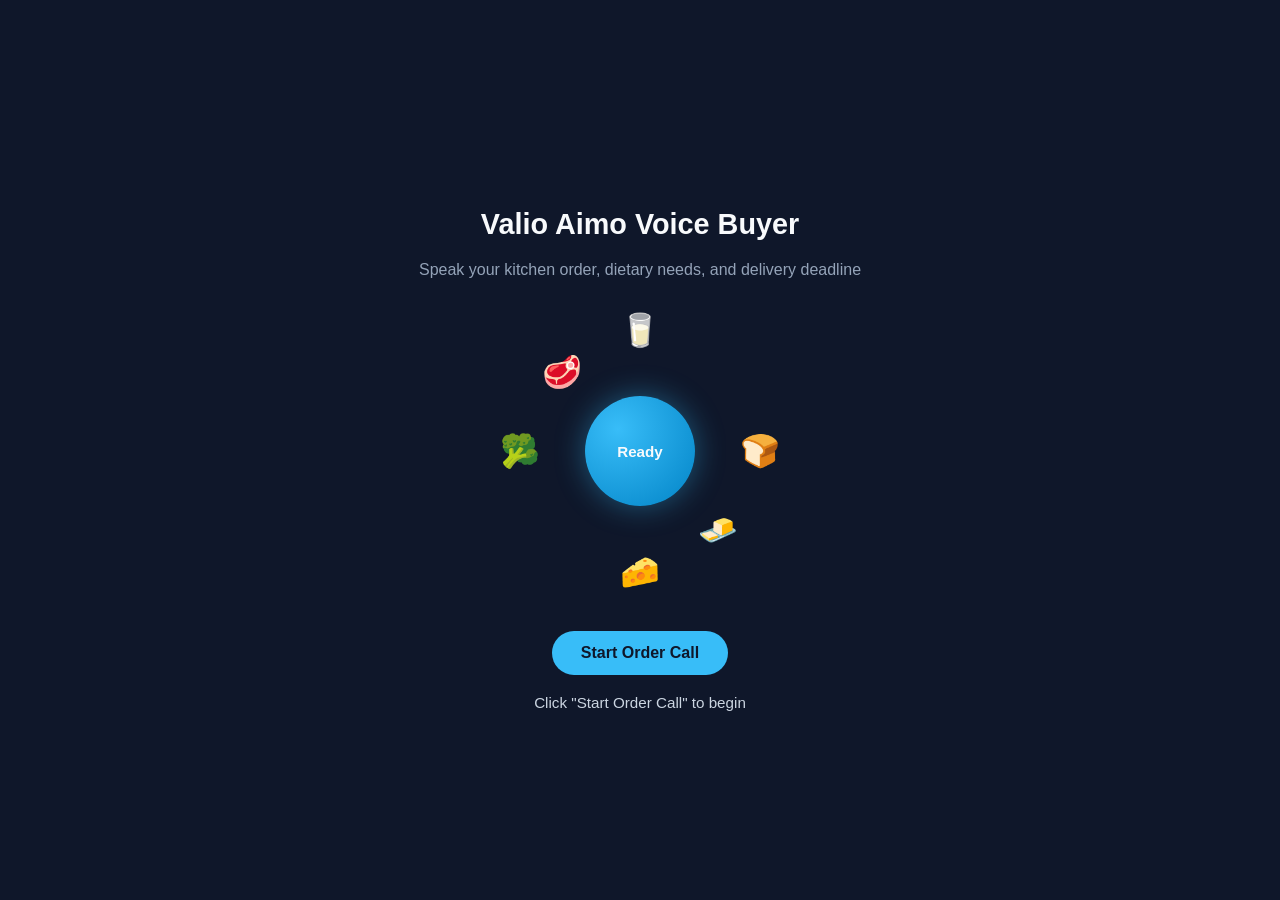
<file: frontend.html>
<!DOCTYPE html>
<html lang="en">
<head>
  <meta charset="UTF-8" />
  <meta name="viewport" content="width=device-width, initial-scale=1.0" />
  <title>Valio Aimo Purchasing Agent</title>
  <style>
    body {
      margin: 0;
      font-family: -apple-system, BlinkMacSystemFont, "Segoe UI", Roboto, sans-serif;
      background: #0f172a;
      color: #f8fafc;
      display: flex;
      flex-direction: column;
      align-items: center;
      justify-content: center;
      height: 100vh;
      overflow: hidden;
    }
    h1 { font-size: 1.8rem; margin-bottom: 0.25rem; }
    p.subtitle { color: #94a3b8; margin-bottom: 2rem; }
    .stage {
      position: relative;
      width: 280px;
      height: 280px;
      display: flex;
      align-items: center;
      justify-content: center;
    }
    .orb {
      width: 110px;
      height: 110px;
      border-radius: 50%;
      background: radial-gradient(circle at 30% 30%, #38bdf8, #0284c7);
      box-shadow: 0 0 30px rgba(56, 189, 248, 0.4);
      display: flex;
      align-items: center;
      justify-content: center;
      font-weight: 600;
      font-size: 0.95rem;
      transition: all 0.3s ease;
      z-index: 2;
    }
    .orb.speaking {
      transform: scale(1.15);
      box-shadow: 0 0 50px rgba(56, 189, 248, 0.9);
      background: radial-gradient(circle at 30% 30%, #4ade80, #16a34a);
    }
    .orb.thinking {
      animation: pulse 1s infinite alternate;
      background: radial-gradient(circle at 30% 30%, #facc15, #ca8a04);
      box-shadow: 0 0 45px rgba(250, 204, 21, 0.8);
    }
    .food-ring {
      position: absolute;
      width: 100%;
      height: 100%;
      animation: spin 18s linear infinite;
    }
    .food-ring.fast {
      animation: spin 3s linear infinite;
    }
    .food-item {
      position: absolute;
      font-size: 2rem;
      user-select: none;
    }
    .f1 { top: 0; left: 50%; transform: translateX(-50%); }
    .f2 { bottom: 0; left: 50%; transform: translateX(-50%); }
    .f3 { left: 0; top: 50%; transform: translateY(-50%); }
    .f4 { right: 0; top: 50%; transform: translateY(-50%); }
    .f5 { top: 15%; left: 15%; }
    .f6 { bottom: 15%; right: 15%; }
    @keyframes spin { 100% { transform: rotate(360deg); } }
    @keyframes pulse { 0% { transform: scale(0.95); } 100% { transform: scale(1.1); } }
    .controls { margin-top: 2.5rem; display: flex; gap: 1rem; }
    button {
      padding: 0.8rem 1.8rem;
      font-size: 1rem;
      font-weight: 600;
      border: none;
      border-radius: 9999px;
      cursor: pointer;
    }
    #startBtn { background: #38bdf8; color: #0f172a; }
    #stopBtn { background: #ef4444; color: white; display: none; }
    #status { margin-top: 1.2rem; font-size: 0.95rem; color: #cbd5e1; }
  </style>
</head>
<body>
  <h1>Valio Aimo Voice Buyer</h1>
  <p class="subtitle">Speak your kitchen order, dietary needs, and delivery deadline</p>
  <div class="stage">
    <div class="food-ring" id="foodRing">
      <span class="food-item f1">🥛</span>
      <span class="food-item f2">🧀</span>
      <span class="food-item f3">🥦</span>
      <span class="food-item f4">🍞</span>
      <span class="food-item f5">🥩</span>
      <span class="food-item f6">🧈</span>
    </div>
    <div class="orb" id="orb">Ready</div>
  </div>
  <div class="controls">
    <button id="startBtn">Start Order Call</button>
    <button id="stopBtn">End Call</button>
  </div>
  <div id="status">Click "Start Order Call" to begin</div>
  <script type="module">
    import Vapi from "https://esm.sh/@vapi-ai/web";
    const PUBLIC_KEY = "7433c014-2d40-4183-8ddc-aacbe2eeb8db";
    const ASSISTANT_ID = "08565774-130d-45d4-a29b-b49494eb96c5";
    const vapi = new Vapi(PUBLIC_KEY);
    const orb = document.getElementById("orb");
    const foodRing = document.getElementById("foodRing");
    const statusText = document.getElementById("status");
    const startBtn = document.getElementById("startBtn");
    const stopBtn = document.getElementById("stopBtn");
    startBtn.onclick = () => {
      statusText.innerText = "Connecting to Valio Aimo...";
      vapi.start(ASSISTANT_ID);
    };
    stopBtn.onclick = () => { vapi.stop(); };
    vapi.on("call-start", () => {
      startBtn.style.display = "none";
      stopBtn.style.display = "inline-block";
      orb.innerText = "Listening";
      statusText.innerText = "Connected — speak your kitchen request";
    });
    vapi.on("call-end", () => {
      startBtn.style.display = "inline-block";
      stopBtn.style.display = "none";
      orb.className = "orb";
      orb.innerText = "Ready";
      foodRing.classList.remove("fast");
      statusText.innerText = "Call ended";
    });
    vapi.on("speech-start", () => {
      orb.className = "orb speaking";
      orb.innerText = "Speaking";
      foodRing.classList.remove("fast");
    });
    vapi.on("speech-end", () => {
      orb.className = "orb";
      orb.innerText = "Listening";
    });
    vapi.on("message", (msg) => {
      if (msg.type === "tool-calls") {
        orb.className = "orb thinking";
        orb.innerText = "Thinking...";
        foodRing.classList.add("fast");
        statusText.innerText = "Checking Valio Aimo catalog & stock...";
      }
      if (msg.type === "tool-calls-result") {
        orb.className = "orb";
        orb.innerText = "Listening";
        foodRing.classList.remove("fast");
        statusText.innerText = "Catalog check complete";
      }
    });
  </script>
</body>
</html>
</file>
